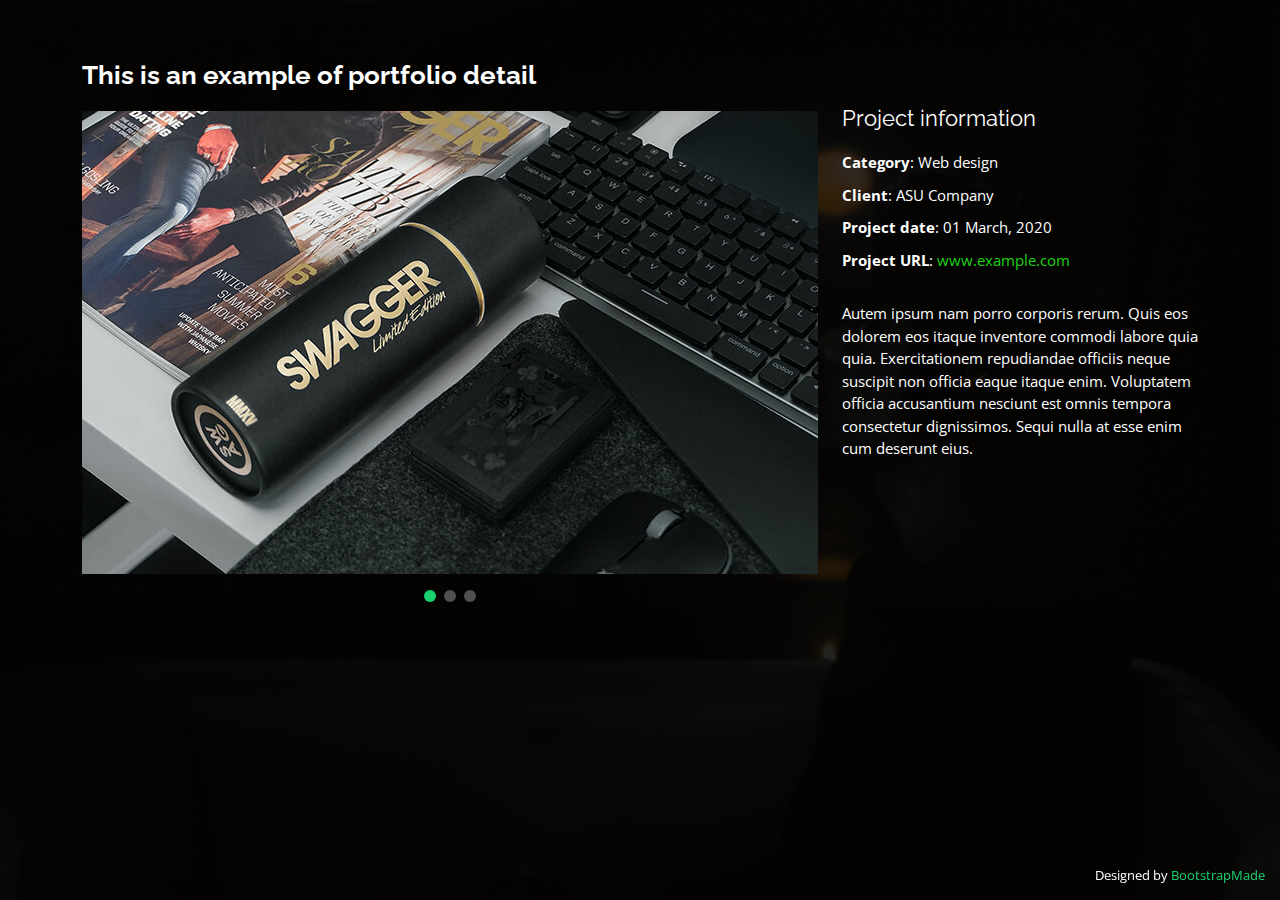
<file: portfolio-details.html>
<!DOCTYPE html>
<html lang="en">

<head>
  <meta charset="utf-8">
  <meta content="width=device-width, initial-scale=1.0" name="viewport">

  <title>Portfolio Details - Personal Bootstrap Template</title>
  <meta content="" name="description">
  <meta content="" name="keywords">

  <!-- Favicons -->
  <link href="assets/img/favicon.png" rel="icon">
  <link href="assets/img/apple-touch-icon.png" rel="apple-touch-icon">

  <!-- Google Fonts -->
  <link href="https://fonts.googleapis.com/css?family=Open+Sans:300,300i,400,400i,600,600i,700,700i|Raleway:300,300i,400,400i,500,500i,600,600i,700,700i|Poppins:300,300i,400,400i,500,500i,600,600i,700,700i" rel="stylesheet">

  <!-- Vendor CSS Files -->
  <link href="assets/vendor/bootstrap/css/bootstrap.min.css" rel="stylesheet">
  <link href="assets/vendor/bootstrap-icons/bootstrap-icons.css" rel="stylesheet">
  <link href="assets/vendor/boxicons/css/boxicons.min.css" rel="stylesheet">
  <link href="assets/vendor/glightbox/css/glightbox.min.css" rel="stylesheet">
  <link href="assets/vendor/remixicon/remixicon.css" rel="stylesheet">
  <link href="assets/vendor/swiper/swiper-bundle.min.css" rel="stylesheet">

  <!-- Template Main CSS File -->
  <link href="assets/css/style.css" rel="stylesheet">

  <!-- =======================================================
  * Template Name: Personal
  * Updated: Jun 18 2023 with Bootstrap v5.3.0
  * Template URL: https://bootstrapmade.com/personal-free-resume-bootstrap-template/
  * Author: BootstrapMade.com
  * License: https://bootstrapmade.com/license/
  ======================================================== -->
</head>

<body>

  <main id="main">

    <!-- ======= Portfolio Details ======= -->
    <div id="portfolio-details" class="portfolio-details">
      <div class="container">

        <div class="row">

          <div class="col-lg-8">
            <h2 class="portfolio-title">This is an example of portfolio detail</h2>

            <div class="portfolio-details-slider swiper">
              <div class="swiper-wrapper align-items-center">

                <div class="swiper-slide">
                  <img src="assets/img/portfolio/portfolio-details-1.jpg" alt="">
                </div>

                <div class="swiper-slide">
                  <img src="assets/img/portfolio/portfolio-details-2.jpg" alt="">
                </div>

                <div class="swiper-slide">
                  <img src="assets/img/portfolio/portfolio-details-3.jpg" alt="">
                </div>

              </div>
              <div class="swiper-pagination"></div>
            </div>

          </div>

          <div class="col-lg-4 portfolio-info">
            <h3>Project information</h3>
            <ul>
              <li><strong>Category</strong>: Web design</li>
              <li><strong>Client</strong>: ASU Company</li>
              <li><strong>Project date</strong>: 01 March, 2020</li>
              <li><strong>Project URL</strong>: <a href="#">www.example.com</a></li>
            </ul>

            <p>
              Autem ipsum nam porro corporis rerum. Quis eos dolorem eos itaque inventore commodi labore quia quia. Exercitationem repudiandae officiis neque suscipit non officia eaque itaque enim. Voluptatem officia accusantium nesciunt est omnis tempora consectetur dignissimos. Sequi nulla at esse enim cum deserunt eius.
            </p>
          </div>

        </div>

      </div>
    </div><!-- End Portfolio Details -->

  </main><!-- End #main -->

  <div class="credits">
    <!-- All the links in the footer should remain intact. -->
    <!-- You can delete the links only if you purchased the pro version. -->
    <!-- Licensing information: https://bootstrapmade.com/license/ -->
    <!-- Purchase the pro version with working PHP/AJAX contact form: https://bootstrapmade.com/personal-free-resume-bootstrap-template/ -->
    Designed by <a href="https://bootstrapmade.com/">BootstrapMade</a>
  </div>

  <!-- Vendor JS Files -->
  <script src="assets/vendor/purecounter/purecounter_vanilla.js"></script>
  <script src="assets/vendor/bootstrap/js/bootstrap.bundle.min.js"></script>
  <script src="assets/vendor/glightbox/js/glightbox.min.js"></script>
  <script src="assets/vendor/isotope-layout/isotope.pkgd.min.js"></script>
  <script src="assets/vendor/swiper/swiper-bundle.min.js"></script>
  <script src="assets/vendor/waypoints/noframework.waypoints.js"></script>
  <script src="assets/vendor/php-email-form/validate.js"></script>

  <!-- Template Main JS File -->
  <script src="assets/js/main.js"></script>

</body>

</html>
</file>
<file: assets/css/style.css>
/**
* Template Name: Personal

*/

/*--------------------------------------------------------------
# General
--------------------------------------------------------------*/
body {
  font-family: "Open Sans", sans-serif;
  background-color: #040404;
  color: #fff;
  position: relative;
  background: transparent;
}

body::before {
  content: "";
  position: fixed;
  background: #040404 url("../img/bg.jpg") top right no-repeat;
  background-size: cover;
  left: 0;
  right: 0;
  top: 0;
  height: 100vh;
  z-index: -1;
}

@media (min-width: 1024px) {
  body::before {
    background-attachment: fixed;
  }
}

a {
  color: #1ed218;
  text-decoration: none;
}

a:hover {
  color: #35e871;
  text-decoration: none;
}

h1,
h2,
h3,
h4,
h5,
h6 {
  font-family: "Raleway", sans-serif;
}

/*--------------------------------------------------------------
# Header
--------------------------------------------------------------*/
#header {
  transition: ease-in-out 0.3s;
  position: relative;
  height: 100vh;
  display: flex;
  align-items: center;
  z-index: 997;
  overflow-y: auto;
}

#header * {
  transition: ease-in-out 0.3s;
}

#header h1 {
  font-size: 48px;
  margin: 0;
  padding: 0;
  line-height: 1;
  font-weight: 700;
  font-family: "Poppins", sans-serif;
}

#header h1 a,
#header h1 a:hover {
  color: #fff;
  line-height: 1;
  display: inline-block;
}

#header h2 {
  font-size: 24px;
  margin-top: 20px;
  color: rgba(255, 255, 255, 0.8);
}

#header h2 span {
  color: #fff;
  border-bottom: 2px solid #18d26e;
  padding-bottom: 6px;
}

#header img {
  padding: 0;
  margin: 0;
}

#header .social-links {
  margin-top: 40px;
  display: flex;
}

#header .social-links a {
  font-size: 16px;
  display: flex;
  justify-content: center;
  align-items: center;
  background: rgba(255, 255, 255, 0.1);
  color: #fff;
  line-height: 1;
  margin-right: 8px;
  border-radius: 50%;
  width: 40px;
  height: 40px;
}

#header .social-links a:hover {
  background: #18d26e;
}

@media (max-width: 992px) {
  #header h1 {
    font-size: 36px;
  }

  #header h2 {
    font-size: 20px;
    line-height: 30px;
  }

  #header .social-links {
    margin-top: 15px;
  }

  #header .container {
    display: flex;
    flex-direction: column;
    align-items: center;
  }
}

/* Header Top */
#header.header-top {
  height: 80px;
  position: fixed;
  left: 0;
  top: 0;
  right: 0;
  background: rgba(0, 0, 0, 0.9);
}

#header.header-top .social-links,
#header.header-top h2 {
  display: none;
}

#header.header-top h1 {
  margin-right: auto;
  font-size: 36px;
}

#header.header-top img {
  max-height: 60px;
  margin-right: 20px !important;
}

#header.header-top .container {
  display: flex;
  align-items: center;
}

#header.header-top .navbar {
  margin: 0;
}

@media (max-width: 768px) {
  #header.header-top {
    height: 60px;
  }

  #header.header-top h1 {
    font-size: 26px;
  }
}

/*--------------------------------------------------------------
# Navigation Menu
--------------------------------------------------------------*/
/**
* Desktop Navigation 
*/
.navbar {
  padding: 0;
  margin-top: 35px;
}

.navbar ul {
  margin: 0;
  padding: 0;
  display: flex;
  list-style: none;
  align-items: center;
}

.navbar li {
  position: relative;
}

.navbar li+li {
  margin-left: 30px;
}

.navbar a,
.navbar a:focus {
  display: flex;
  align-items: center;
  justify-content: space-between;
  padding: 0;
  font-family: "Poppins", sans-serif;
  font-size: 16px;
  font-weight: 400;
  color: rgba(255, 255, 255, 0.7);
  white-space: nowrap;
  transition: 0.3s;
}

.navbar a i,
.navbar a:focus i {
  font-size: 12px;
  line-height: 0;
  margin-left: 5px;
}

.navbar a:before {
  content: "";
  position: absolute;
  width: 0;
  height: 2px;
  bottom: -4px;
  left: 0;
  background-color: #18d26e;
  visibility: hidden;
  width: 0px;
  transition: all 0.3s ease-in-out 0s;
}

.navbar a:hover:before,
.navbar li:hover>a:before,
.navbar .active:before {
  visibility: visible;
  width: 25px;
}

.navbar a:hover,
.navbar .active,
.navbar .active:focus,
.navbar li:hover>a {
  color: #fff;
}

/**
* Mobile Navigation 
*/
.mobile-nav-toggle {
  color: #fff;
  font-size: 28px;
  cursor: pointer;
  display: none;
  line-height: 0;
  transition: 0.5s;
  position: fixed;
  right: 15px;
  top: 15px;
}

@media (max-width: 991px) {
  .mobile-nav-toggle {
    display: block;
  }

  .navbar ul {
    display: none;
  }
}

.navbar-mobile {
  position: fixed;
  overflow: hidden;
  top: 0;
  right: 0;
  left: 0;
  bottom: 0;
  background: rgba(0, 0, 0, 0.9);
  transition: 0.3s;
  z-index: 999;
  margin-top: 0;
}

.navbar-mobile .mobile-nav-toggle {
  position: absolute;
  top: 15px;
  right: 15px;
}

.navbar-mobile ul {
  display: block;
  position: absolute;
  top: 55px;
  right: 15px;
  bottom: 45px;
  left: 15px;
  padding: 10px 0;
  overflow-y: auto;
  transition: 0.3s;
  border: 2px solid rgba(255, 255, 255, 0.2);
}

.navbar-mobile li {
  padding: 12px 20px;
}

.navbar-mobile li+li {
  margin: 0;
}

.navbar-mobile a,
.navbar-mobile a:focus {
  font-size: 16px;
  position: relative;
}

/*--------------------------------------------------------------
# Sections General
--------------------------------------------------------------*/
section {
  overflow: hidden;
  position: absolute;
  width: 100%;
  top: 140px;
  bottom: 100%;
  opacity: 0;
  transition: ease-in-out 0.4s;
  z-index: 2;
}

section.section-show {
  top: 100px;
  bottom: auto;
  opacity: 1;
  padding-bottom: 45px;
}

section .container {
  background: rgba(0, 0, 0, 0.9);
  padding: 30px;
}

@media (max-width: 768px) {
  section {
    top: 120px;
  }

  section.section-show {
    top: 80px;
  }
}

.section-title h2 {
  font-size: 14px;
  font-weight: 500;
  padding: 0;
  line-height: 1px;
  margin: 0 0 20px 0;
  letter-spacing: 2px;
  text-transform: uppercase;
  color: #18d26e;
  font-family: "Poppins", sans-serif;
}

.section-title h2::after {
  content: "";
  width: 120px;
  height: 1px;
  display: inline-block;
  background: #4ceb95;
  margin: 4px 10px;
}

.section-title p {
  margin: 0;
  margin: -15px 0 15px 0;
  font-size: 36px;
  font-weight: 700;
  text-transform: uppercase;
  font-family: "Poppins", sans-serif;
  color: #fff;
}

/*--------------------------------------------------------------
# About
--------------------------------------------------------------*/
.about-me .content h3 {
  font-weight: 700;
  font-size: 26px;
  color: #18d26e;
}

.about-me .content ul {
  list-style: none;
  padding: 0;
}

.about-me .content ul li {
  margin-bottom: 20px;
  display: flex;
  align-items: center;
}

.about-me .content ul strong {
  margin-right: 10px;
}

.about-me .content ul i {
  font-size: 16px;
  margin-right: 5px;
  color: #18d26e;
  line-height: 0;
}

.about-me .content p:last-child {
  margin-bottom: 0;
}

/*--------------------------------------------------------------
# Counts
--------------------------------------------------------------*/
.counts {
  padding: 70px 0 60px;
}

.counts .count-box {
  padding: 30px 30px 25px 30px;
  width: 100%;
  position: relative;
  text-align: center;
  background: rgba(255, 255, 255, 0.08);
}

.counts .count-box i {
  position: absolute;
  top: -25px;
  left: 50%;
  transform: translateX(-50%);
  font-size: 24px;
  background: rgba(255, 255, 255, 0.1);
  padding: 12px;
  color: #18d26e;
  border-radius: 50px;
  line-height: 0;
}

.counts .count-box span {
  font-size: 36px;
  display: block;
  font-weight: 600;
  color: #fff;
}

.counts .count-box p {
  padding: 0;
  margin: 0;
  font-family: "Raleway", sans-serif;
  font-size: 14px;
}

/*--------------------------------------------------------------
# Skills
--------------------------------------------------------------*/
.skills .progress {
  height: 60px;
  display: block;
  background: none;
  border-radius: 0;
}

.skills .progress .skill {
  padding: 10px 0;
  margin: 0;
  text-transform: uppercase;
  display: block;
  font-weight: 600;
  font-family: "Poppins", sans-serif;
  color: #fff;
}

.skills .progress .skill .val {
  float: right;
  font-style: normal;
}

.skills .progress-bar-wrap {
  background: rgba(255, 255, 255, 0.2);
}

.skills .progress-bar {
  width: 1px;
  height: 10px;
  transition: 0.9s;
  background-color: #18d26e;
}

/*--------------------------------------------------------------
# Interests
--------------------------------------------------------------*/
.interests .icon-box {
  display: flex;
  align-items: center;
  padding: 20px;
  background: rgba(255, 255, 255, 0.08);
  transition: ease-in-out 0.3s;
}

.interests .icon-box i {
  font-size: 32px;
  padding-right: 10px;
  line-height: 1;
}

.interests .icon-box h3 {
  font-weight: 700;
  margin: 0;
  padding: 0;
  line-height: 1;
  font-size: 16px;
  color: #fff;
}

.interests .icon-box:hover {
  background: rgba(255, 255, 255, 0.12);
}

/*--------------------------------------------------------------
# Testimonials
--------------------------------------------------------------*/
.testimonials .testimonials-carousel,
.testimonials .testimonials-slider {
  overflow: hidden;
}

.testimonials .testimonial-item {
  box-sizing: content-box;
  min-height: 320px;
}

.testimonials .testimonial-item .testimonial-img {
  width: 90px;
  border-radius: 50%;
  margin: -40px 0 0 40px;
  position: relative;
  z-index: 2;
  border: 6px solid rgba(255, 255, 255, 0.12);
}

.testimonials .testimonial-item h3 {
  font-size: 18px;
  font-weight: bold;
  margin: 10px 0 5px 45px;
  color: #fff;
}

.testimonials .testimonial-item h4 {
  font-size: 14px;
  color: #999;
  margin: 0 0 0 45px;
}

.testimonials .testimonial-item .quote-icon-left,
.testimonials .testimonial-item .quote-icon-right {
  color: rgba(255, 255, 255, 0.25);
  font-size: 26px;
}

.testimonials .testimonial-item .quote-icon-left {
  display: inline-block;
  left: -5px;
  position: relative;
}

.testimonials .testimonial-item .quote-icon-right {
  display: inline-block;
  right: -5px;
  position: relative;
  top: 10px;
}

.testimonials .testimonial-item p {
  font-style: italic;
  margin: 0 15px 0 15px;
  padding: 20px 20px 60px 20px;
  background: rgba(255, 255, 255, 0.1);
  position: relative;
  border-radius: 6px;
  position: relative;
  z-index: 1;
}

.testimonials .swiper-pagination {
  margin-top: 20px;
  position: relative;
}

.testimonials .swiper-pagination .swiper-pagination-bullet {
  width: 12px;
  height: 12px;
  opacity: 1;
  background-color: rgba(255, 255, 255, 0.3);
}

.testimonials .swiper-pagination .swiper-pagination-bullet-active {
  background-color: #18d26e;
}

/*--------------------------------------------------------------
# Resume
--------------------------------------------------------------*/
.resume .resume-title {
  font-size: 26px;
  font-weight: 700;
  margin-top: 20px;
  margin-bottom: 20px;
  color: #fff;
}

.resume .resume-item {
  padding: 0 0 20px 20px;
  margin-top: -2px;
  border-left: 2px solid rgba(255, 255, 255, 0.2);
  position: relative;
}

.resume .resume-item h4 {
  line-height: 18px;
  font-size: 18px;
  font-weight: 600;
  text-transform: uppercase;
  font-family: "Poppins", sans-serif;
  color: #18d26e;
  margin-bottom: 10px;
}

.resume .resume-item h5 {
  font-size: 16px;
  background: rgba(255, 255, 255, 0.15);
  padding: 5px 15px;
  display: inline-block;
  font-weight: 600;
  margin-bottom: 10px;
}

.resume .resume-item ul {
  padding-left: 20px;
}

.resume .resume-item ul li {
  padding-bottom: 10px;
}

.resume .resume-item:last-child {
  padding-bottom: 0;
}

.resume .resume-item::before {
  content: "";
  position: absolute;
  width: 16px;
  height: 16px;
  border-radius: 50px;
  left: -9px;
  top: 0;
  background: #18d26e;
  border: 2px solid #18d26e;
}

/*--------------------------------------------------------------
# Services
--------------------------------------------------------------*/
.services .icon-box {
  text-align: center;
  background: rgba(204, 204, 204, 0.1);
  padding: 80px 20px;
  transition: all ease-in-out 0.3s;
}

.services .icon-box .icon {
  margin: 0 auto;
  width: 64px;
  height: 64px;
  background: #18d26e;
  border-radius: 5px;
  transition: all 0.3s ease-out 0s;
  display: flex;
  align-items: center;
  justify-content: center;
  margin-bottom: 20px;
  transform-style: preserve-3d;
}

.services .icon-box .icon i {
  color: #fff;
  font-size: 28px;
}

.services .icon-box .icon::before {
  position: absolute;
  content: "";
  left: -8px;
  top: -8px;
  height: 100%;
  width: 100%;
  background: rgba(255, 255, 255, 0.15);
  border-radius: 5px;
  transition: all 0.3s ease-out 0s;
  transform: translateZ(-1px);
}

.services .icon-box h4 {
  font-weight: 700;
  margin-bottom: 15px;
  font-size: 24px;
}

.services .icon-box h4 a {
  color: #fff;
}

.services .icon-box p {
  line-height: 24px;
  font-size: 14px;
  margin-bottom: 0;
}

.services .icon-box:hover {
  background: #18d26e;
  border-color: #18d26e;
}

.services .icon-box:hover .icon {
  background: #fff;
}

.services .icon-box:hover .icon i {
  color: #18d26e;
}

.services .icon-box:hover .icon::before {
  background: #35e888;
}

.services .icon-box:hover h4 a,
.services .icon-box:hover p {
  color: #fff;
}

/*--------------------------------------------------------------
# Portfolio
--------------------------------------------------------------*/
.portfolio .portfolio-item {
  margin-bottom: 30px;
}

.portfolio #portfolio-flters {
  padding: 0;
  margin: 0 auto 15px auto;
  list-style: none;
  text-align: center;
  border-radius: 50px;
  padding: 2px 15px;
}

.portfolio #portfolio-flters li {
  cursor: pointer;
  display: inline-block;
  padding: 8px 16px 10px 16px;
  font-size: 14px;
  font-weight: 600;
  line-height: 1;
  text-transform: uppercase;
  color: #fff;
  background: rgba(255, 255, 255, 0.1);
  margin: 0 3px 10px 3px;
  transition: all 0.3s ease-in-out;
  border-radius: 4px;
}

.portfolio #portfolio-flters li:hover,
.portfolio #portfolio-flters li.filter-active {
  background: #18d26e;
}

.portfolio #portfolio-flters li:last-child {
  margin-right: 0;
}

.portfolio .portfolio-wrap {
  transition: 0.3s;
  position: relative;
  overflow: hidden;
  z-index: 1;
  background: rgba(0, 0, 0, 0.6);
}

.portfolio .portfolio-wrap::before {
  content: "";
  background: rgba(0, 0, 0, 0.6);
  position: absolute;
  left: 30px;
  right: 30px;
  top: 30px;
  bottom: 30px;
  transition: all ease-in-out 0.3s;
  z-index: 2;
  opacity: 0;
}

.portfolio .portfolio-wrap .portfolio-info {
  opacity: 0;
  position: absolute;
  top: 0;
  left: 0;
  right: 0;
  bottom: 0;
  text-align: center;
  z-index: 3;
  transition: all ease-in-out 0.3s;
  display: flex;
  flex-direction: column;
  justify-content: center;
  align-items: center;
}

.portfolio .portfolio-wrap .portfolio-info::before {
  display: block;
  content: "";
  width: 48px;
  height: 48px;
  position: absolute;
  top: 35px;
  left: 35px;
  border-top: 3px solid #fff;
  border-left: 3px solid #fff;
  transition: all 0.5s ease 0s;
  z-index: 9994;
}

.portfolio .portfolio-wrap .portfolio-info::after {
  display: block;
  content: "";
  width: 48px;
  height: 48px;
  position: absolute;
  bottom: 35px;
  right: 35px;
  border-bottom: 3px solid #fff;
  border-right: 3px solid #fff;
  transition: all 0.5s ease 0s;
  z-index: 9994;
}

.portfolio .portfolio-wrap .portfolio-info h4 {
  font-size: 20px;
  color: #fff;
  font-weight: 600;
}

.portfolio .portfolio-wrap .portfolio-info p {
  color: #ffffff;
  font-size: 14px;
  text-transform: uppercase;
  padding: 0;
  margin: 0;
}

.portfolio .portfolio-wrap .portfolio-links {
  text-align: center;
  z-index: 4;
}

.portfolio .portfolio-wrap .portfolio-links a {
  color: #fff;
  margin: 0 2px;
  font-size: 28px;
  display: inline-block;
  transition: 0.3s;
}

.portfolio .portfolio-wrap .portfolio-links a:hover {
  color: #63eda3;
}

.portfolio .portfolio-wrap:hover::before {
  top: 0;
  left: 0;
  right: 0;
  bottom: 0;
  opacity: 1;
}

.portfolio .portfolio-wrap:hover .portfolio-info {
  opacity: 1;
}

.portfolio .portfolio-wrap:hover .portfolio-info::before {
  top: 15px;
  left: 15px;
}

.portfolio .portfolio-wrap:hover .portfolio-info::after {
  bottom: 15px;
  right: 15px;
}

/*--------------------------------------------------------------
# Portfolio Details
--------------------------------------------------------------*/
.portfolio-details {
  padding-top: 40px;
  background: rgba(0, 0, 0, 0.8);
  position: fixed;
  left: 0;
  right: 0;
  top: 0;
  bottom: 0;
  overflow-y: auto;
}

.portfolio-details .container {
  padding-top: 20px;
  padding-bottom: 40px;
}

.portfolio-details .portfolio-title {
  font-size: 26px;
  font-weight: 700;
  margin-bottom: 20px;
}

.portfolio-details .portfolio-info {
  padding-top: 45px;
}

.portfolio-details .portfolio-info h3 {
  font-size: 22px;
  font-weight: 400;
  margin-bottom: 20px;
}

.portfolio-details .portfolio-info ul {
  list-style: none;
  padding: 0;
  font-size: 15px;
}

.portfolio-details .portfolio-info ul li+li {
  margin-top: 10px;
}

.portfolio-details .portfolio-info p {
  font-size: 15px;
  padding: 15px 0 0 0;
}

@media (max-width: 992px) {
  .portfolio-details .portfolio-info {
    padding-top: 20px;
  }
}

.portfolio-details .swiper-pagination {
  margin-top: 20px;
  position: relative;
}

.portfolio-details .swiper-pagination .swiper-pagination-bullet {
  width: 12px;
  height: 12px;
  opacity: 1;
  background-color: rgba(255, 255, 255, 0.3);
}

.portfolio-details .swiper-pagination .swiper-pagination-bullet-active {
  background-color: #18d26e;
}

/*--------------------------------------------------------------
# Contact
--------------------------------------------------------------*/
.contact .info-box {
  color: #444444;
  padding: 20px;
  width: 100%;
  background: rgba(255, 255, 255, 0.08);
}

.contact .info-box i.bx {
  font-size: 24px;
  color: #18d26e;
  border-radius: 50%;
  padding: 14px;
  float: left;
  background: rgba(255, 255, 255, 0.1);
}

.contact .info-box h3 {
  font-size: 20px;
  color: rgba(255, 255, 255, 0.5);
  font-weight: 700;
  margin: 10px 0 8px 68px;
}

.contact .info-box p {
  padding: 0;
  color: #fff;
  line-height: 24px;
  font-size: 14px;
  margin: 0 0 0 68px;
}

.contact .info-box .social-links {
  margin: 5px 0 0 68px;
  display: flex;
}

.contact .info-box .social-links a {
  font-size: 18px;
  display: inline-block;
  color: #fff;
  line-height: 1;
  margin-right: 12px;
  transition: 0.3s;
}

.contact .info-box .social-links a:hover {
  color: #18d26e;
}

.contact .php-email-form {
  padding: 30px;
  background: rgba(255, 255, 255, 0.08);
}

.contact .php-email-form .error-message {
  display: none;
  background: rgba(255, 255, 255, 0.08);
  background: #ed3c0d;
  text-align: left;
  padding: 15px;
  font-weight: 600;
}

.contact .php-email-form .error-message br+br {
  margin-top: 25px;
}

.contact .php-email-form .sent-message {
  display: none;
  background: rgba(255, 255, 255, 0.08);
  background: #18d26e;
  text-align: center;
  padding: 15px;
  font-weight: 600;
}

.contact .php-email-form .loading {
  display: none;
  background: rgba(255, 255, 255, 0.08);
  text-align: center;
  padding: 15px;
}

.contact .php-email-form .loading:before {
  content: "";
  display: inline-block;
  border-radius: 50%;
  width: 24px;
  height: 24px;
  margin: 0 10px -6px 0;
  border: 3px solid #18d26e;
  border-top-color: #eee;
  animation: animate-loading 1s linear infinite;
}

.contact .php-email-form input,
.contact .php-email-form textarea {
  border-radius: 0;
  box-shadow: none;
  font-size: 14px;
  background: rgba(255, 255, 255, 0.08);
  border: 0;
  transition: 0.3s;
  color: #fff;
}

.contact .php-email-form input:focus,
.contact .php-email-form textarea:focus {
  background-color: rgba(255, 255, 255, 0.11);
}

.contact .php-email-form input::-moz-placeholder,
.contact .php-email-form textarea::-moz-placeholder {
  color: rgba(255, 255, 255, 0.3);
  opacity: 1;
}

.contact .php-email-form input::placeholder,
.contact .php-email-form textarea::placeholder {
  color: rgba(255, 255, 255, 0.3);
  opacity: 1;
}

.contact .php-email-form input {
  padding: 10px 15px;
}

.contact .php-email-form textarea {
  padding: 12px 15px;
}

.contact .php-email-form button[type=submit] {
  background: #18d26e;
  border: 0;
  padding: 10px 30px;
  color: #fff;
  transition: 0.4s;
  border-radius: 4px;
}

.contact .php-email-form button[type=submit]:hover {
  background: #15bb62;
}

@keyframes animate-loading {
  0% {
    transform: rotate(0deg);
  }

  100% {
    transform: rotate(360deg);
  }
}

/*--------------------------------------------------------------
# Credits
--------------------------------------------------------------*/
.credits {
  position: fixed;
  right: 0;
  left: 0;
  bottom: 0;
  padding: 15px;
  text-align: right;
  font-size: 13px;
  color: #fff;
  z-index: 999999;
}

@media (max-width: 992px) {
  .credits {
    text-align: center;
    padding: 10px;
    background: rgba(0, 0, 0, 0.8);
  }
}

.credits a {
  color: #18d26e;
  transition: 0.3s;
}

.credits a:hover {
  color: #fff;
}
</file>
